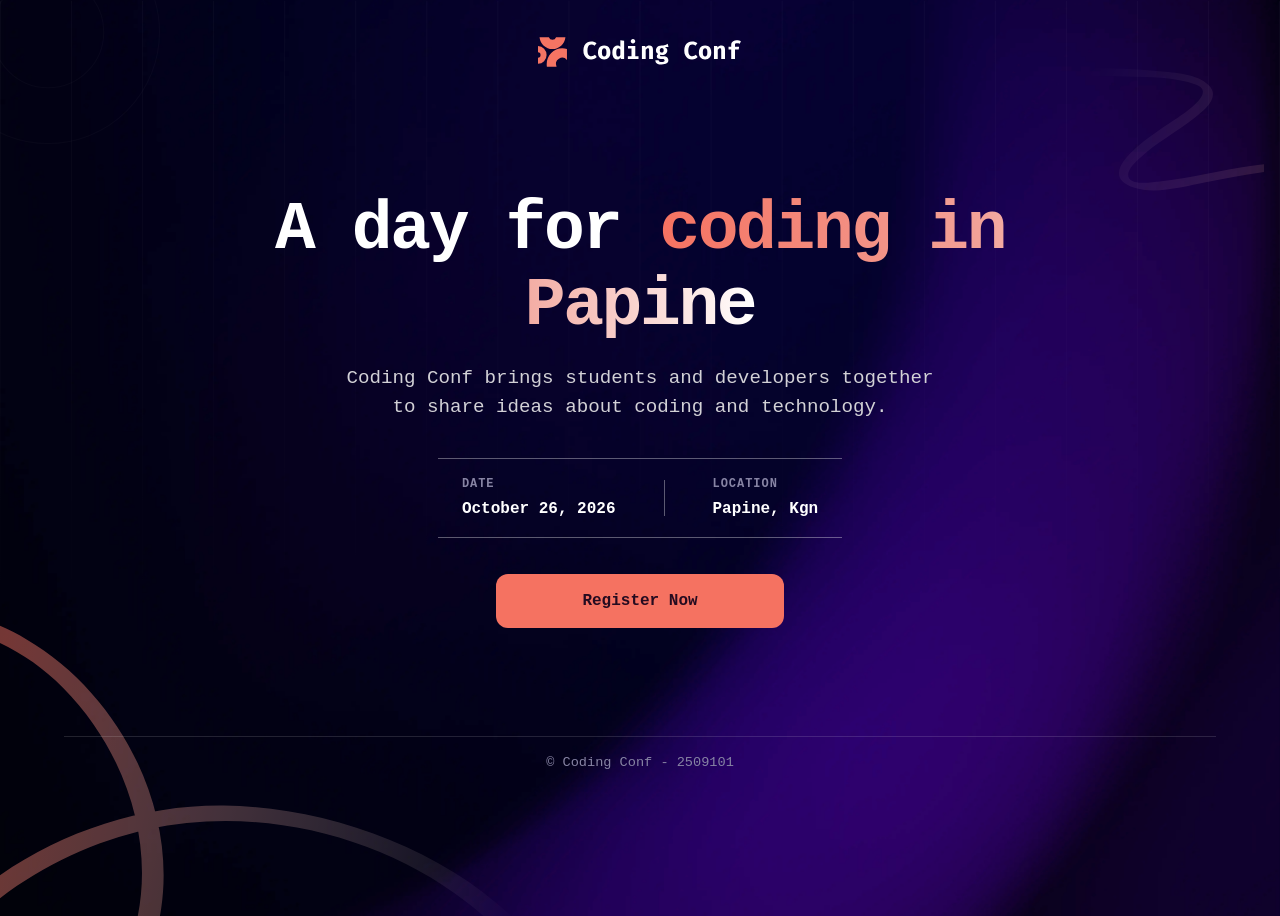
<file: index.html>
<!doctype html>
<html lang="en">
<head>
  <meta charset="utf-8">
  <meta name="viewport" content="width=device-width, initial-scale=1">
  <meta http-equiv="refresh" content="0; url=HTML/index.html">
  <title>Coding Conf</title>
</head>
<body>
  <p><a href="HTML/index.html">Open the Coding Conf homepage</a></p>
</body>
</html>
</file>
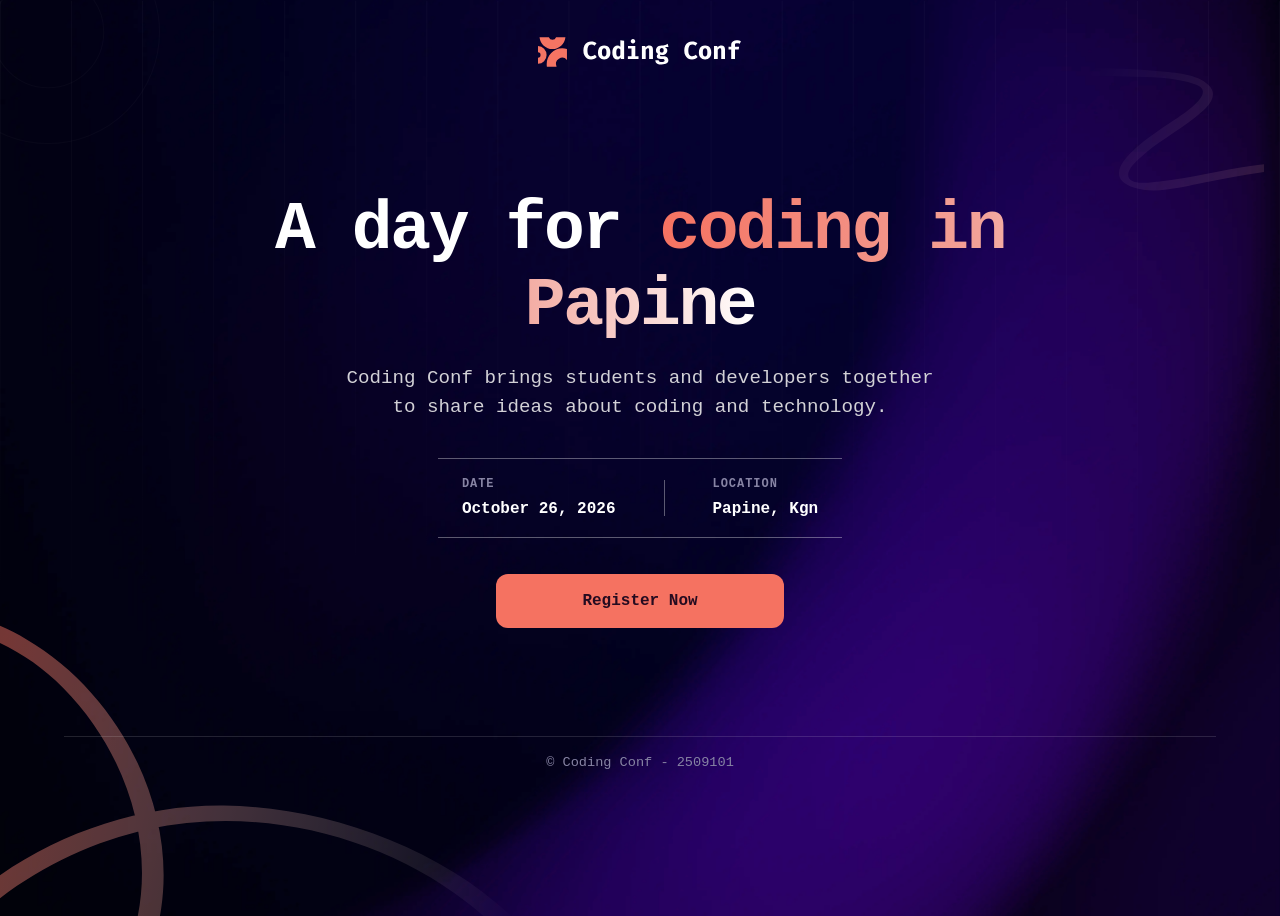
<file: HTML/index.html>
<!doctype html>
<html lang="en">
  <head>
    <meta charset="utf-8" />
    <meta name="viewport" content="width=device-width, initial-scale=1" />
    <meta name="description" content="Coding Conf is a technology event in Papine, Kingston." />
    <title>Coding Conf 2026</title>
    <link rel="icon" href="../assets/images/favicon-32x32.png" />
    <link rel="stylesheet" href="../css/style.css" />
  </head>
  <body class="landing-page">
    <a class="skip-link" href="#main-content">Skip to main content</a>

    <header class="site-header page-container">
      <a class="brand" href="index.html" aria-label="Coding Conf home">
        <img src="../assets/images/logo-full.svg" alt="Coding Conf" />
      </a>
    </header>

    <main id="main-content" class="page-container landing-main">
      <section class="hero" aria-labelledby="hero-title">
        <h1 id="hero-title">A day for <span class="text-gradient">coding in Papine</span></h1>
        <p class="hero-copy">
          Coding Conf brings students and developers together to share ideas about coding and technology.
        </p>

        <div class="event-facts" id="schedule" aria-label="Event details">
          <p>
            <span class="fact-label">Date</span>
            <time datetime="2026-10-26">October 26, 2026</time>
          </p>
          <span class="fact-divider" aria-hidden="true"></span>
          <p>
            <span class="fact-label">Location</span>
            <span>Papine, Kgn</span>
          </p>
        </div>

        <a class="button hero-button" href="login.html">Register Now</a>
      </section>
    </main>

    <footer class="site-footer page-container">
      <p>© Coding Conf - 2509101</p>
    </footer>
  </body>
</html>
</file>
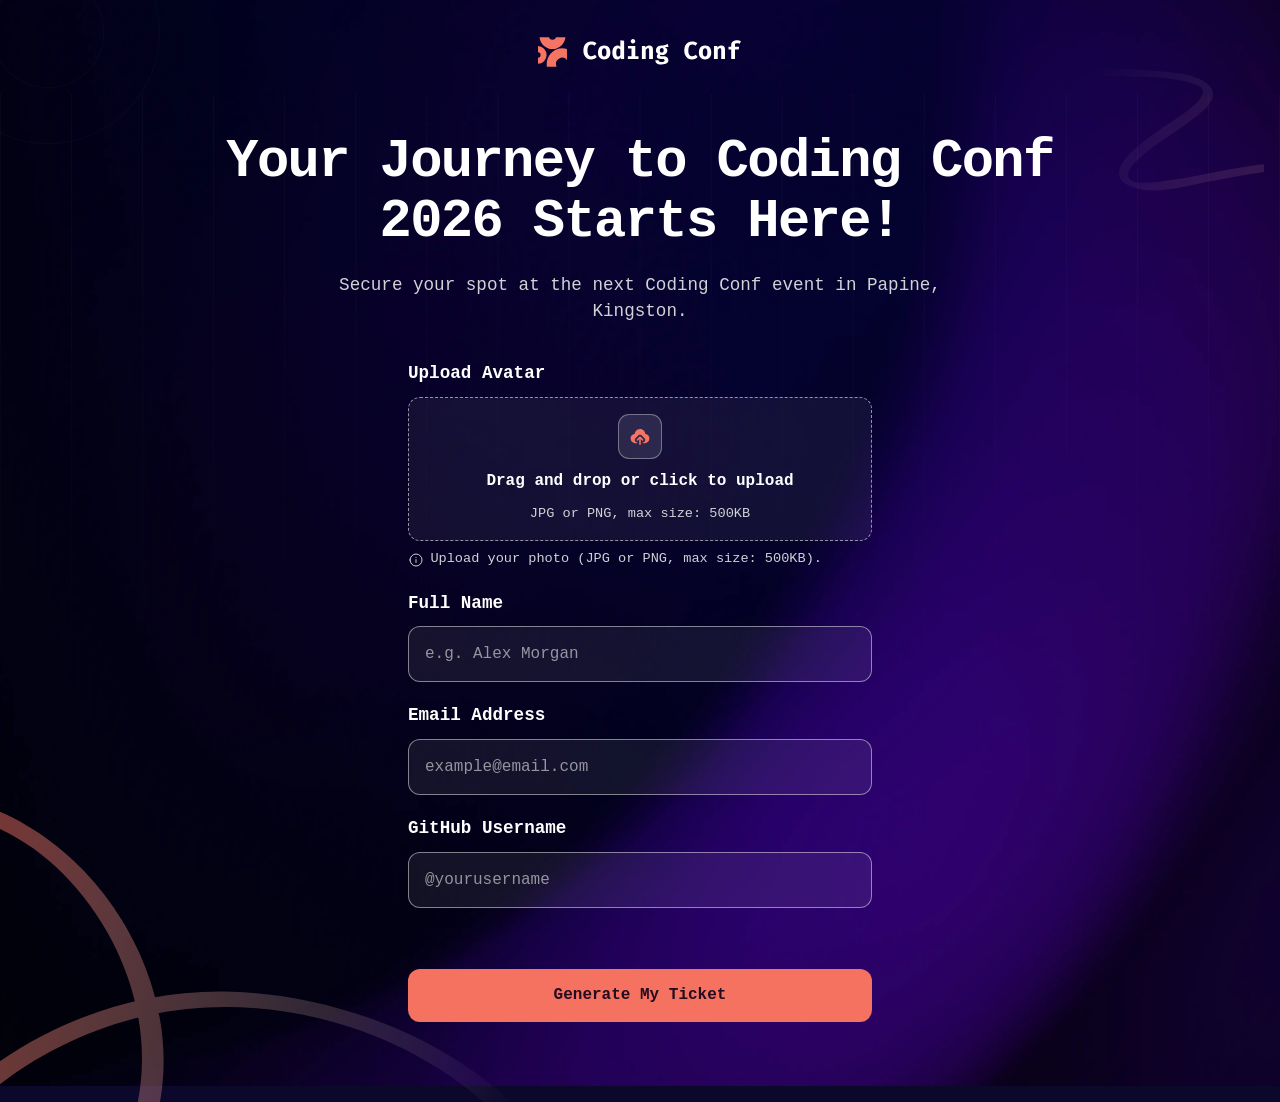
<file: HTML/login.html>
<!doctype html>
<html lang="en">
  <head>
    <meta charset="utf-8" />
    <meta name="viewport" content="width=device-width, initial-scale=1" />
    <title>Register | Coding Conf 2026</title>
    <link rel="icon" href="../assets/images/favicon-32x32.png" />
    <link rel="stylesheet" href="../css/style.css" />
    <script src="../js/validation.js" defer></script>
  </head>
  <body class="form-page">
    <a class="skip-link" href="#main-content">Skip to main content</a>

    <header class="site-header page-container form-header">
      <a class="brand" href="index.html" aria-label="Coding Conf home">
        <img src="../assets/images/logo-full.svg" alt="Coding Conf" />
      </a>
    </header>

    <main id="main-content" class="page-container form-main">
      <section class="form-intro" aria-labelledby="form-title">
        <h1 id="form-title">
          Your Journey to Coding Conf<br class="desktop-break" />
          2026 Starts Here!
        </h1>
        <p>Secure your spot at the next Coding Conf event in Papine, Kingston.</p>
      </section>

      <form id="registration-form" class="registration-form" novalidate>
        <div class="field-group">
          <label class="field-label" for="avatar">Upload Avatar</label>
          <div class="upload-dropzone" id="upload-dropzone">
            <input
              class="file-input"
              id="avatar"
              name="avatar"
              type="file"
              accept="image/png,image/jpeg"
              aria-describedby="avatar-help avatar-error"
            />
            <span class="upload-icon-wrap" aria-hidden="true">
              <img src="../assets/images/icon-upload.svg" alt="" />
            </span>
            <span class="upload-title" id="upload-title">Drag and drop or click to upload</span>
            <span class="upload-file-name" id="upload-file-name">JPG or PNG, max size: 500KB</span>
            <img class="avatar-preview" id="avatar-preview" alt="Selected avatar preview" hidden />
            <div class="upload-actions" id="avatar-actions" hidden>
              <button class="upload-action" id="remove-avatar" type="button">Remove image</button>
              <button class="upload-action" id="change-avatar" type="button">Change image</button>
            </div>
          </div>
          <p class="field-help" id="avatar-help">
            <img class="hint-icon" src="../assets/images/icon-info.svg" alt="" />
            Upload your photo (JPG or PNG, max size: 500KB).
          </p>
          <p class="field-error" id="avatar-error" data-error-for="avatar" aria-live="polite"></p>
        </div>

        <div class="field-group">
          <label class="field-label" for="full-name">Full Name</label>
          <input
            class="text-input"
            id="full-name"
            name="fullName"
            type="text"
            autocomplete="name"
            placeholder="e.g. Alex Morgan"
            aria-describedby="full-name-error"
          />
          <p class="field-error" id="full-name-error" data-error-for="fullName" aria-live="polite"></p>
        </div>

        <div class="field-group">
          <label class="field-label" for="email">Email Address</label>
          <input
            class="text-input"
            id="email"
            name="email"
            type="email"
            autocomplete="email"
            placeholder="example@email.com"
            aria-describedby="email-error"
          />
          <p class="field-error" id="email-error" data-error-for="email" aria-live="polite"></p>
        </div>

        <div class="field-group">
          <label class="field-label" for="github">GitHub Username</label>
          <input
            class="text-input"
            id="github"
            name="github"
            type="text"
            autocomplete="username"
            placeholder="@yourusername"
            aria-describedby="github-error"
          />
          <p class="field-error" id="github-error" data-error-for="github" aria-live="polite"></p>
        </div>

        <p class="form-status" id="form-status" role="status" aria-live="polite"></p>
        <button class="button submit-button" type="submit">Generate My Ticket</button>
      </form>
    </main>
  </body>
</html>
</file>
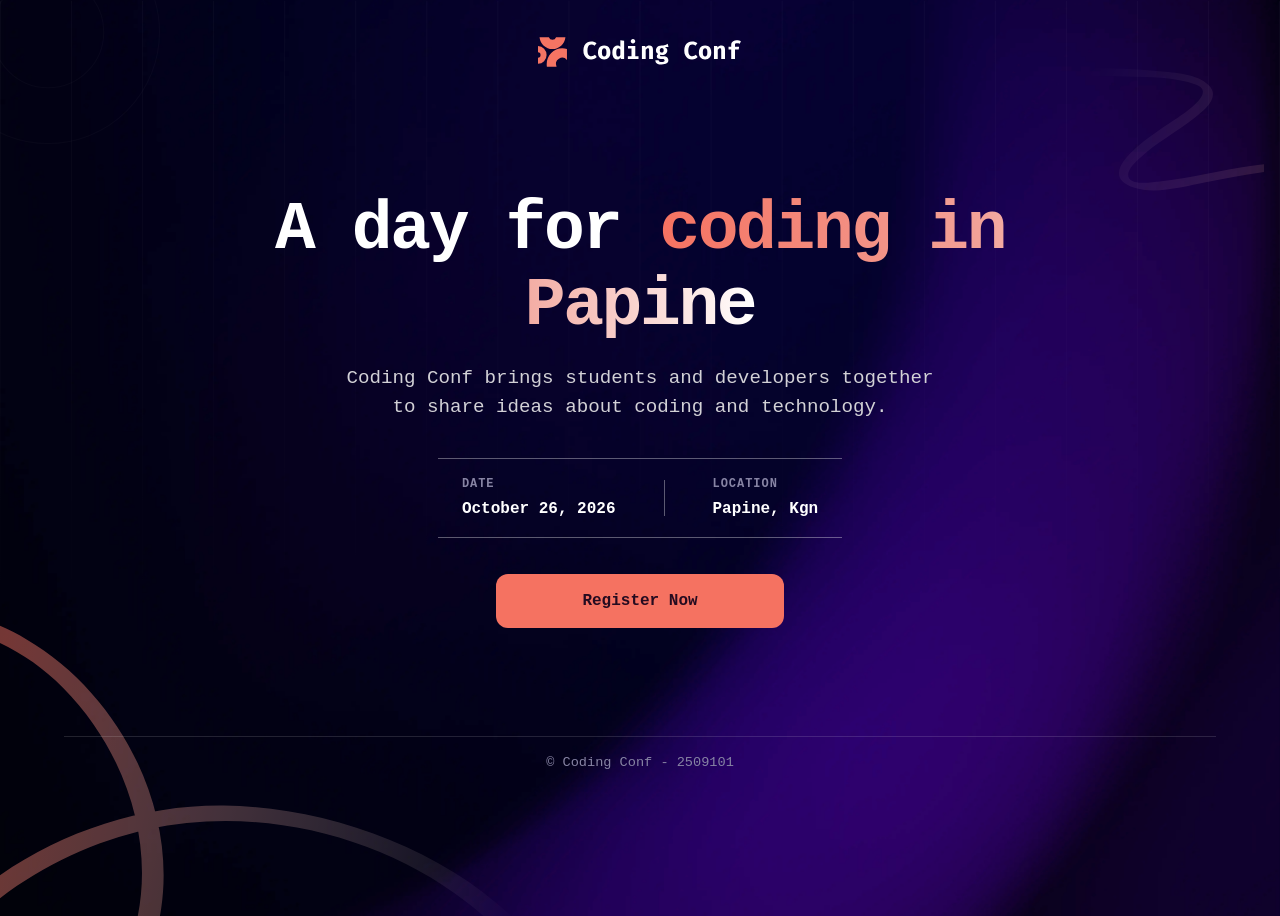
<file: HTML/ticket.html>
<!doctype html>
<html lang="en">
  <head>
    <meta charset="utf-8" />
    <meta name="viewport" content="width=device-width, initial-scale=1" />
    <title>Your ticket | Coding Conf 2026</title>
    <link rel="icon" href="../assets/images/favicon-32x32.png" />
    <link rel="stylesheet" href="../css/style.css" />
    <script src="../js/ticket.js" defer></script>
  </head>
  <body class="ticket-page">
    <a class="skip-link" href="#main-content">Skip to main content</a>

    <header class="site-header page-container ticket-header">
      <a class="brand" href="index.html" aria-label="Coding Conf home">
        <img src="../assets/images/logo-full.svg" alt="Coding Conf" />
      </a>
    </header>

    <main id="main-content" class="page-container ticket-main">
      <section class="confirmation" aria-labelledby="confirmation-title">
        <h1 id="confirmation-title">
          Congrats, <span id="ticket-name-heading" class="accent-text">Attendee</span>!<br />
          Your ticket is ready.
        </h1>
        <p class="confirmation-copy">
          Your ticket is ready for
          <span id="ticket-email" class="accent-text">your email address</span>.
          We will send updates before the event.
        </p>
      </section>

      <section class="ticket-card" aria-label="Your Coding Conf ticket">
        <div class="ticket-content">
          <div class="ticket-brand-row">
            <img class="ticket-mark" src="../assets/images/logo-mark.svg" alt="" />
            <div>
              <p class="ticket-brand-name">Coding Conf</p>
              <p class="ticket-date">
                <time datetime="2026-10-26">October 26, 2026</time>
                <span aria-hidden="true"> / </span>
                Papine, Kgn
              </p>
            </div>
          </div>

          <div class="ticket-attendee">
            <img
              class="ticket-avatar"
              id="ticket-avatar"
              src="../assets/images/image-avatar.jpg"
              alt="Ticket attendee"
            />
            <div class="attendee-info">
              <p class="attendee-name" id="ticket-attendee-name">Attendee</p>
              <a
                class="github-link"
                id="ticket-github"
                href="https://github.com/"
                target="_blank"
                rel="noopener noreferrer"
              >
                <img src="../assets/images/icon-github.svg" alt="" />
                <span id="ticket-github-handle">@username</span>
              </a>
            </div>
          </div>
        </div>

        <div class="ticket-stub" aria-label="Ticket number">
          <span class="ticket-number">#01609</span>
        </div>
      </section>
    </main>
  </body>
</html>
</file>
<file: css/style.css>
:root {
  color-scheme: dark;
  --white: hsl(0 0% 100%);
  --neutral-300: hsl(252 6% 83%);
  --neutral-500: hsl(245 15% 58%);
  --ink: hsl(248 70% 10%);
  --orange: hsl(7 88% 67%);
  --font-main: "Inconsolata", "Courier New", monospace;
  --border: rgb(255 255 255 / 35%);
  --page-width: 72rem;
  --radius: 0.75rem;
}
*,
*::before,
*::after { box-sizing: border-box; }
html { min-width: 320px; scroll-behavior: smooth; }
body {
  position: relative;
  isolation: isolate;
  min-width: 320px;
  min-height: 100vh;
  margin: 0;
  color: var(--white);
  background: var(--ink) url("../assets/images/background-desktop.png") center top / cover no-repeat;
  font-family: var(--font-main);
  font-size: 1rem;
  line-height: 1.5;
}
body::before,
body::after {
  position: absolute;
  z-index: 0;
  pointer-events: none;
  content: "";
}
body::before {
  inset: 0;
  background-image:
    url("../assets/images/pattern-lines.svg"),
    url("../assets/images/pattern-squiggly-line-top.svg"),
    url("../assets/images/pattern-circle.svg");
  background-repeat: no-repeat;
  background-position:
    center top,
    right 1rem top 4rem,
    left -4rem top -5rem;
  background-size:
    100% 100%,
    17rem auto,
    14rem auto;
  opacity: 0.24;
}
body::after {
  bottom: -1rem;
  left: -8rem;
  width: 42rem;
  height: 26rem;
  background: url("../assets/images/pattern-squiggly-line-bottom-desktop.svg") left bottom / contain no-repeat;
  opacity: 0.48;
}
body > * { position: relative; z-index: 1; }
img { display: block; max-width: 100%; }
button,
input { font: inherit; }
a { color: inherit; }
a:focus-visible,
button:focus-visible,
input:focus-visible {
  outline: 3px solid var(--white);
  outline-offset: 4px;
}
.file-input:focus-visible { outline: none; }
.upload-dropzone:focus-within {
  outline: 2px solid var(--white);
  outline-offset: 3px;
}
.page-container {
  width: min(100% - 2rem, var(--page-width));
  margin-inline: auto;
}
.skip-link {
  position: absolute;
  z-index: 5;
  top: 0.75rem;
  left: 0.75rem;
  padding: 0.7rem 1rem;
  transform: translateY(-180%);
  border-radius: 0.4rem;
  color: var(--ink);
  background: var(--white);
  font-weight: 700;
}
.skip-link:focus { transform: translateY(0); }
.site-header {
  display: flex;
  min-height: 6.5rem;
  align-items: center;
  justify-content: center;
}

.brand {
  display: inline-flex;
  width: max-content;
  align-items: center;
  text-decoration: none;
}
.brand img { width: clamp(10rem, 24vw, 12.75rem); height: auto; }
.accent-text,
.text-gradient {
  background: linear-gradient(
    90deg,
    var(--orange) 0%,
    #f2a197 55%,
    var(--white) 100%
  );
  background-clip: text;
  -webkit-background-clip: text;
  color: transparent;
  -webkit-text-fill-color: transparent;
}
.button {
  display: inline-flex;
  min-height: 3.35rem;
  align-items: center;
  justify-content: center;
  padding: 0.8rem 1.4rem;
  border: 0;
  border-radius: var(--radius);
  color: #250b20;
  background: var(--orange);
  cursor: pointer;
  font-weight: 800;
  text-align: center;
  text-decoration: none;
  transition: transform 160ms ease, background-color 160ms ease;
}
.button:hover { transform: translateY(-2px); background: #ff9786; }
.button:disabled { cursor: wait; opacity: 0.7; }

/* Landing page */

.landing-main {
  padding-top: 1.5rem;
  padding-bottom: 2rem;
}

.hero {
  max-width: 50rem;
  margin: 0 auto;
  padding: clamp(2rem, 5vw, 4rem) 1rem clamp(3rem, 6vw, 5rem);
  text-align: center;
}

.hero h1 {
  max-width: 46rem;
  margin: 0 auto;
  font-size: clamp(2.4rem, 6vw, 4.25rem);
  font-weight: 800;
  letter-spacing: -0.035em;
  line-height: 1.12;
}

.hero-copy {
  max-width: 38rem;
  margin: 1.25rem auto 0;
  color: var(--neutral-300);
  font-size: clamp(1rem, 2vw, 1.2rem);
}

.event-facts {
  display: inline-flex;
  align-items: center;
  gap: clamp(1.5rem, 4vw, 3rem);
  margin: 2.25rem auto;
  padding: 1rem 1.5rem;
  border-top: 1px solid var(--border);
  border-bottom: 1px solid var(--border);
  text-align: left;
}

.event-facts p {
  display: grid;
  gap: 0.25rem;
  margin: 0;
  font-weight: 700;
}

.fact-label {
  color: var(--neutral-500);
  font-size: 0.75rem;
  letter-spacing: 0.08em;
  text-transform: uppercase;
}

.fact-divider {
  width: 1px;
  height: 2.25rem;
  background: var(--border);
}

.hero-button {
  display: flex;
  width: min(100%, 18rem);
  margin: 0 auto;
}

.site-footer {
  display: flex;
  justify-content: center;
  padding: 1rem 0 1.5rem;
  border-top: 1px solid rgb(255 255 255 / 13%);
  color: var(--neutral-500);
  font-size: 0.85rem;
}

.site-footer p {
  margin: 0;
}

/* Registration form */
.form-main {
  max-width: var(--page-width);
  padding-top: 1.75rem;
  padding-bottom: 4rem;
}
.form-intro {
  max-width: 55rem;
  margin: 0 auto 2.25rem;
  text-align: center;
}
.form-intro h1,
.confirmation h1 {
  margin: 0;
  font-size: clamp(2.5rem, 4.2vw, 3.5rem);
  font-weight: 800;
  letter-spacing: -0.03em;
  line-height: 1.12;
}
.form-intro > p:last-child {
  max-width: 38rem;
  margin: 1.2rem auto 0;
  color: var(--neutral-300);
  font-size: 1.1rem;
}
.registration-form {
  display: grid;
  width: min(100%, 29rem);
  gap: 1.25rem;
  margin: 0 auto;
}
.field-group { min-width: 0; }
.field-label {
  display: inline-block;
  margin-bottom: 0.65rem;
  color: var(--white);
  font-size: 1.1rem;
  font-weight: 700;
}
.text-input {
  display: block;
  width: 100%;
  min-height: 3.5rem;
  padding: 0.8rem 1rem;
  border: 1px solid rgb(255 255 255 / 47%);
  border-radius: var(--radius);
  color: var(--white);
  background: rgb(255 255 255 / 7%);
}
.text-input:hover { background: rgb(255 255 255 / 11%); }
.text-input::placeholder { color: rgb(255 255 255 / 55%); }
.text-input[aria-invalid="true"] { border-color: #ff8b80; }
.upload-dropzone {
  position: relative;
  display: flex;
  min-height: 8rem;
  flex-direction: column;
  align-items: center;
  justify-content: center;
  gap: 0.65rem;
  overflow: hidden;
  padding: 1rem;
  border: 1px dashed rgb(255 255 255 / 55%);
  border-radius: var(--radius);
  background: rgb(255 255 255 / 6%);
  text-align: center;
  transition: background-color 160ms ease, border-color 160ms ease;
}
.upload-dropzone:hover,
.upload-dropzone.is-dragging {
  border-color: var(--orange);
  background: rgb(255 255 255 / 10%);
}
.upload-dropzone[aria-invalid="true"] { border-color: #ff8b80; }
.upload-dropzone.has-image .upload-icon-wrap,
.upload-dropzone.has-image .upload-title,
.upload-dropzone.has-image .upload-file-name { display: none; }
.file-input {
  position: absolute;
  z-index: 1;
  inset: 0;
  width: 100%;
  height: 100%;
  opacity: 0;
  cursor: pointer;
}
.upload-icon-wrap {
  display: grid;
  width: 2.8rem;
  height: 2.8rem;
  place-items: center;
  border: 1px solid var(--border);
  border-radius: 0.7rem;
  background: rgb(255 255 255 / 10%);
}
.upload-icon-wrap img { width: 1.5rem; height: 1.5rem; }
.upload-title { font-weight: 700; }
.upload-file-name,
.field-help { color: var(--neutral-300); font-size: 0.85rem; }
.avatar-preview {
  display: block;
  width: 3.25rem;
  height: 3.25rem;
  border: 2px solid var(--white);
  border-radius: 0.65rem;
  object-fit: cover;
}
.avatar-preview[hidden] { display: none; }
.upload-actions {
  position: relative;
  z-index: 2;
  display: flex;
  gap: 0.5rem;
}
.upload-actions[hidden] { display: none; }
.upload-action {
  padding: 0.3rem 0.55rem;
  border: 0;
  border-radius: 0.35rem;
  color: var(--neutral-300);
  background: rgb(255 255 255 / 10%);
  cursor: pointer;
  font-size: 0.75rem;
  text-decoration: underline;
}
.upload-action:hover { color: var(--white); background: rgb(255 255 255 / 18%); }
.field-help,
.field-error { min-height: 1.2em; margin: 0.5rem 0 0; }
.field-error:empty { display: none; }
.hint-icon { float: left; width: 1rem; height: 1rem; margin: 0.15rem 0.4rem 0 0; }
.field-error { color: #ff9a90; font-size: 0.85rem; font-weight: 700; }
.form-status { min-height: 1.3em; margin: 0; color: #ffb5ad; text-align: center; }
.submit-button { width: 100%; }
.back-link {
  display: block;
  width: max-content;
  margin: 0 auto;
  color: var(--neutral-300);
  text-align: center;
  text-underline-offset: 0.25rem;
}
.back-link:hover { color: var(--white); }

/* Ticket */
.ticket-main {
  max-width: 57rem;
  padding-top: 2rem;
  padding-bottom: 4rem;
}
.confirmation { max-width: 48rem; margin: 0 auto; text-align: center; }
.confirmation h1 { font-size: clamp(2.25rem, 5.4vw, 3.75rem); }
.confirmation-copy {
  max-width: 32rem;
  margin: 1.4rem auto 0;
  color: var(--neutral-300);
  font-size: 1.1rem;
}
.ticket-card {
  position: relative;
  display: grid;
  width: min(100%, 37.5rem);
  aspect-ratio: 600 / 280;
  grid-template-columns: minmax(0, 1fr) 7rem;
  margin: 3.5rem auto 0;
  overflow: hidden;
  background: url("../assets/images/pattern-ticket.svg") center / 100% 100% no-repeat;
  background-color: rgb(255 255 255 / 12%);
  backdrop-filter: blur(12px);
  -webkit-backdrop-filter: blur(12px);
}
.ticket-content {
  display: flex;
  min-width: 0;
  flex-direction: column;
  justify-content: space-between;
  gap: 1rem;
  padding: 1.2rem;
}
.ticket-brand-row,
.ticket-attendee {
  display: flex;
  min-width: 0;
  align-items: center;
  gap: 0.75rem;
}
.ticket-mark { width: 2.65rem; height: 2.65rem; flex: 0 0 auto; }
.ticket-brand-name { margin: 0; font-size: 1.4rem; font-weight: 800; }
.ticket-date {
  display: flex;
  flex-wrap: wrap;
  gap: 0.3rem;
  margin: 0.25rem 0 0;
  color: var(--neutral-300);
  font-size: 0.82rem;
}
.ticket-avatar {
  width: 3.7rem;
  height: 3.7rem;
  flex: 0 0 auto;
  border: 1px solid var(--border);
  border-radius: 0.7rem;
  object-fit: cover;
}
.attendee-info { min-width: 0; }
.attendee-name {
  overflow: hidden;
  margin: 0 0 0.15rem;
  font-size: 1.15rem;
  text-overflow: ellipsis;
  white-space: nowrap;
}
.github-link {
  display: inline-flex;
  max-width: 100%;
  align-items: center;
  gap: 0.35rem;
  color: var(--neutral-300);
  font-size: 0.82rem;
  text-decoration: none;
}
.github-link:hover { color: var(--white); text-decoration: underline; }
.github-link img { width: 1rem; height: 1rem; flex: 0 0 auto; }
.github-link span { overflow: hidden; text-overflow: ellipsis; white-space: nowrap; }
.ticket-stub { display: grid; min-width: 0; place-items: center; }
.ticket-number {
  color: rgb(255 255 255 / 70%);
  font-size: 1rem;
  writing-mode: vertical-rl;
  transform: rotate(180deg);
}
:is(h1, h2, h3) {
  margin-top: 0;
}
/* Tablet */
@media (max-width: 760px) {
  body { background-image: url("../assets/images/background-tablet.png"); }
  body::before {
    background-image:
      url("../assets/images/pattern-lines.svg"),
      url("../assets/images/pattern-squiggly-line-top.svg"),
      url("../assets/images/pattern-circle.svg");
    background-position:
      center top,
      right -3rem top 1rem,
      left -3rem top -3rem;
    background-size: 100% 100%, 12rem auto, 9rem auto;
    opacity: 0.2;
  }
  body::after {
    left: -10rem;
    width: 31rem;
    height: 20rem;
    background-image: url("../assets/images/pattern-squiggly-line-bottom-mobile-tablet.svg");
    opacity: 0.4;
  }
  .form-main { padding-top: 1.5rem; }
  .form-intro h1 { font-size: clamp(2.2rem, 5.5vw, 3rem); }
  .registration-form { width: min(100%, 29rem); }
}

/* Mobile */
@media (max-width: 520px) {
  body { background-image: url("../assets/images/background-mobile.png"); }
  body::before {
    background-image:
      url("../assets/images/pattern-lines.svg"),
      url("../assets/images/pattern-squiggly-line-top.svg"),
      url("../assets/images/pattern-circle.svg");
    background-position:
      center top,
      right -3.5rem top 0.5rem,
      left -3rem top -2rem;
    background-size: 100% 100%, 8.5rem auto, 7rem auto;
    opacity: 0.16;
  }
  body::after {
    left: -10rem;
    width: 25rem;
    height: 16rem;
    background-image: url("../assets/images/pattern-squiggly-line-bottom-mobile-tablet.svg");
    opacity: 0.35;
  }
  .page-container { width: min(100% - 2rem, var(--page-width)); }
  .site-header { min-height: 5.25rem; }
  .brand img { width: 10rem; }
  .hero { padding: 2.75rem 0.25rem 3.25rem; }
  .hero h1 { font-size: clamp(2rem, 9vw, 2.5rem); }
  .hero-copy { margin-top: 1rem; }
  .event-facts {
    width: 100%;
    flex-direction: column;
    justify-content: center;
    gap: 1rem;
    margin-block: 1.75rem;
    padding: 1rem;
  }
  .fact-divider { width: 100%; height: 1px; }
  .form-main { padding-top: 1.25rem; padding-bottom: 3.5rem; }
  .form-intro { margin-bottom: 2rem; }
  .form-intro h1 {
    font-size: clamp(1.7rem, 7.2vw, 2rem);
    line-height: 1.2;
  }
  .form-intro > p:last-child {
    max-width: 22rem;
    margin-top: 1rem;
    font-size: 1rem;
  }
  .desktop-break { display: none; }
  .registration-form { gap: 1.4rem; }
  .field-label { margin-bottom: 0.7rem; font-size: 1rem; }
  .text-input { min-height: 3.4rem; }
  .upload-dropzone { min-height: 7.8rem; gap: 0.6rem; }
  .field-help,
  .field-error { font-size: 0.8rem; line-height: 1.4; }
  .ticket-main { padding-top: 1rem; padding-bottom: 3rem; }
  .confirmation h1 {
    font-size: clamp(1.8rem, 8vw, 2.15rem);
    line-height: 1.2;
  }
  .confirmation-copy {
    max-width: 22rem;
    margin-top: 1.2rem;
    font-size: 1rem;
  }
  .ticket-card {
    width: 100%;
    min-height: 10rem;
    grid-template-columns: minmax(0, 1fr) 3.5rem;
    margin-top: 2.75rem;
  }
  .ticket-content { gap: 0.8rem; padding: 0.85rem; }
  .ticket-brand-row,
  .ticket-attendee { gap: 0.55rem; }
  .ticket-mark { width: 1.9rem; height: 1.9rem; }
  .ticket-brand-name { font-size: 1.05rem; }
  .ticket-date,
  .github-link { font-size: 0.67rem; }
  .ticket-avatar { width: 2.8rem; height: 2.8rem; }
  .attendee-name,
  .ticket-number { font-size: 0.8rem; }
}

@media (prefers-reduced-motion: reduce) {
  *,
  *::before,
  *::after {
    scroll-behavior: auto !important;
    transition-duration: 0.01ms !important;
  }
}
</file>
